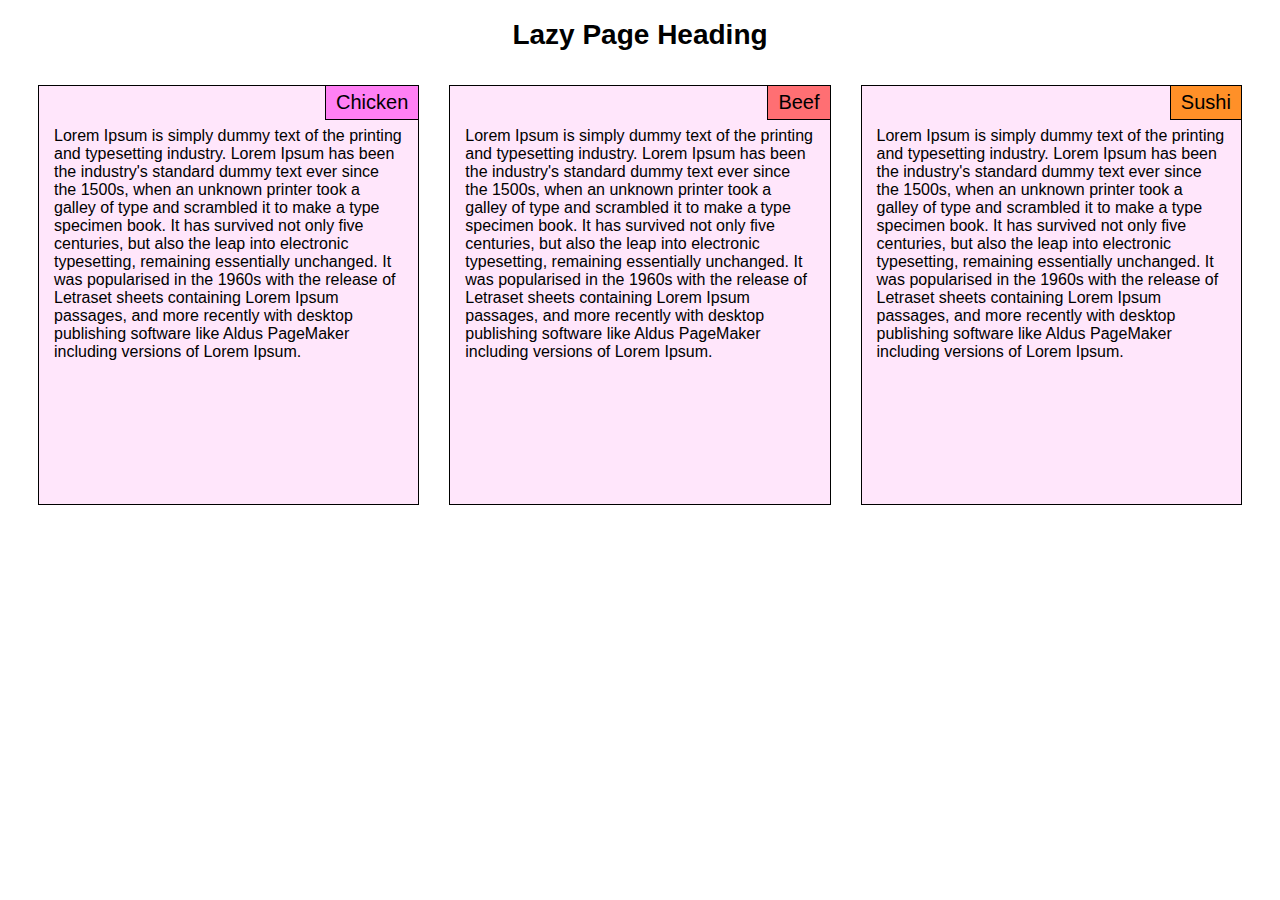
<file: module2_solution/index.html>
<!doctype html>
<html>
    <head>
        <meta charset="utf-8">
        <meta name="viewport" content="width=device-width, initial-scale=1">
        <title>Module 2</title>
        <link rel="stylesheet" href="css/stylesheet.css">
    </head>
    <body>
        <h1>Lazy Page Heading</h1>
        <div class="table_container">
            <div class="col-lg-4 col-md-6 col-sm-12">
                <div class="table_sections">
                    <div class="title_text" id="chicken_text">Chicken</div>
                    <div class="table_text">Lorem Ipsum is simply dummy text 
                        of the printing and typesetting industry. Lorem Ipsum 
                        has been the industry's standard dummy text ever since 
                        the 1500s, when an unknown printer took a galley of type 
                        and scrambled it to make a type specimen book. It has 
                        survived not only five centuries, but also the leap into 
                        electronic typesetting, remaining essentially unchanged. 
                        It was popularised in the 1960s with the release of 
                        Letraset sheets containing Lorem Ipsum passages, and more 
                        recently with desktop publishing software like Aldus 
                        PageMaker including versions of Lorem Ipsum.
                    </div>
                </div>
            </div>       
            <div class="col-lg-4 col-md-6 col-sm-12">
                <div class="table_sections">
                    <div class="title_text" id="beef_text">Beef</div>
                    <div class="table_text">Lorem Ipsum is simply dummy text 
                        of the printing and typesetting industry. Lorem Ipsum 
                        has been the industry's standard dummy text ever since 
                        the 1500s, when an unknown printer took a galley of type 
                        and scrambled it to make a type specimen book. It has 
                        survived not only five centuries, but also the leap into 
                        electronic typesetting, remaining essentially unchanged. 
                        It was popularised in the 1960s with the release of 
                        Letraset sheets containing Lorem Ipsum passages, and more 
                        recently with desktop publishing software like Aldus 
                        PageMaker including versions of Lorem Ipsum.
                    </div>
                </div>
            </div>        
            <div class="col-lg-4 col-md-12 col-sm-12">
                <div class="table_sections">
                    <div class="title_text" id="sushi_text">Sushi</div>
                    <div class="table_text">Lorem Ipsum is simply dummy text 
                        of the printing and typesetting industry. Lorem Ipsum 
                        has been the industry's standard dummy text ever since 
                        the 1500s, when an unknown printer took a galley of type 
                        and scrambled it to make a type specimen book. It has 
                        survived not only five centuries, but also the leap into 
                        electronic typesetting, remaining essentially unchanged. 
                        It was popularised in the 1960s with the release of 
                        Letraset sheets containing Lorem Ipsum passages, and more 
                        recently with desktop publishing software like Aldus 
                        PageMaker including versions of Lorem Ipsum.
                    </div>
                </div>
            </div>
        </div>
    </body>
</html>
</file>
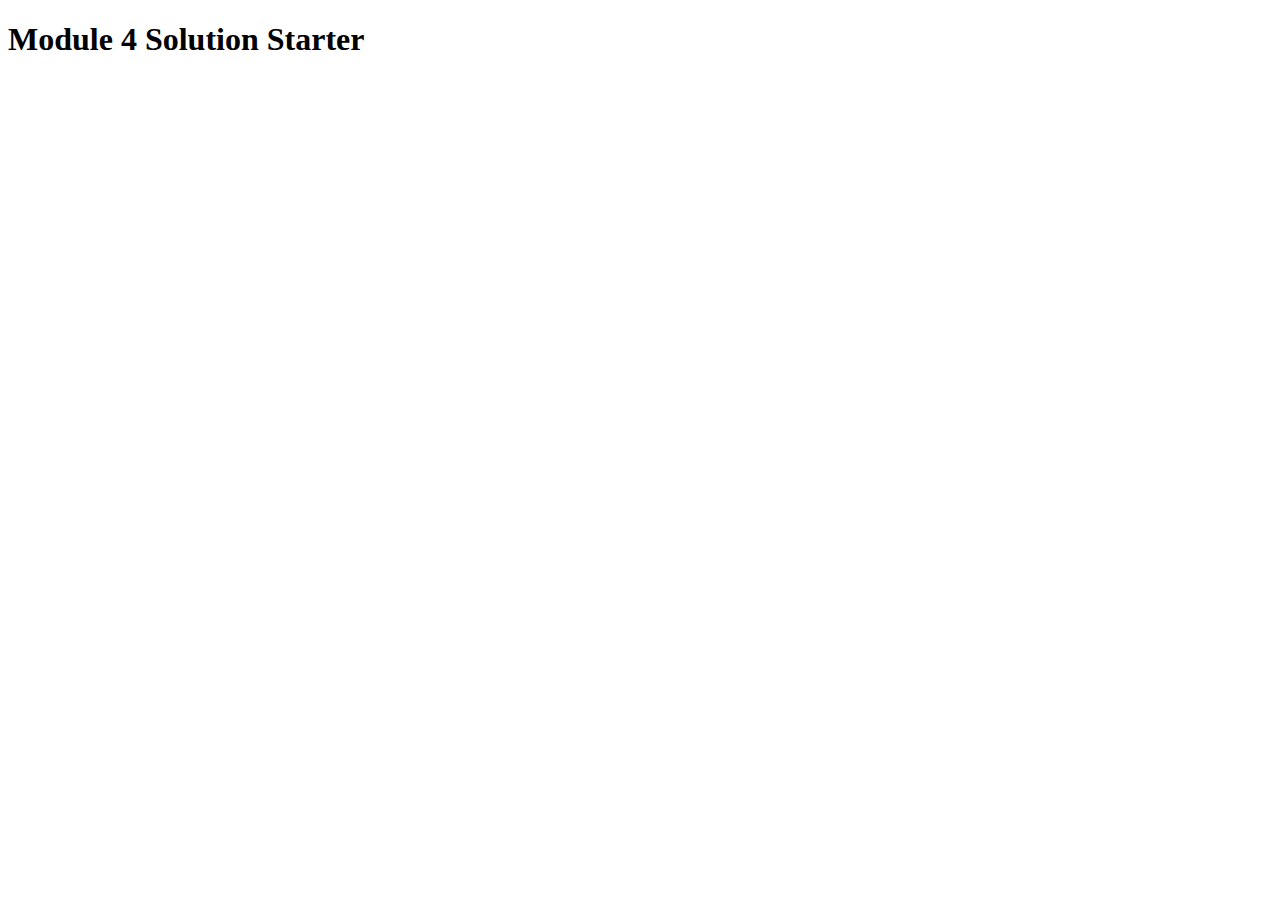
<file: module4_solution/index.html>
<!DOCTYPE html>
<html>
<head>
  <meta charset="utf-8">
  <title>Module 4 Solution Starter</title>
  <script>
    var names = []; // DO NOT REMOVE
  </script>
  <script src="SpeakHello.js"></script>
  <script src="SpeakGoodBye.js"></script>
  <script src="script.js"></script>
</head>
<body>
  <h1>Module 4 Solution Starter</h1>
</body>
</html>
</file>
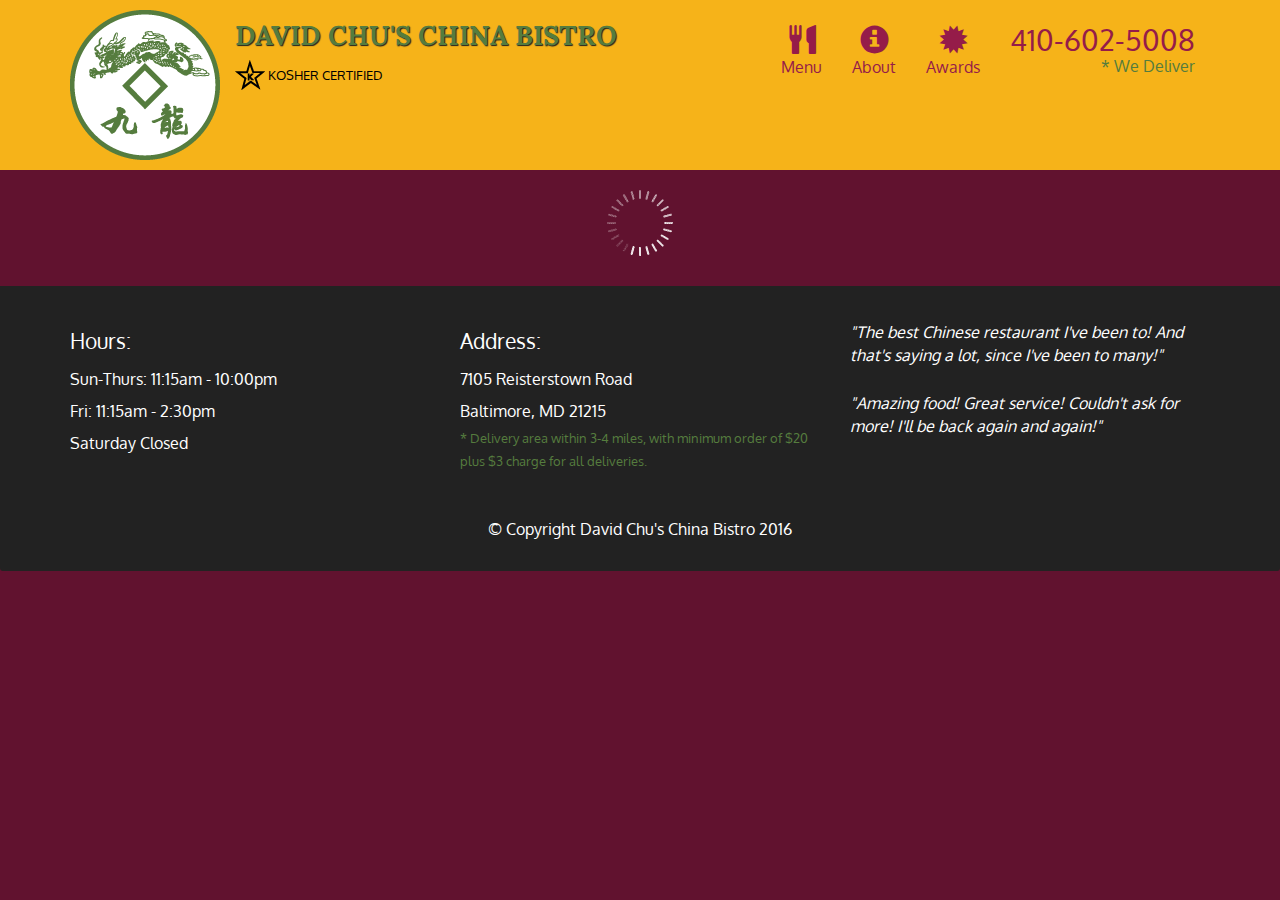
<file: module5_solution/index.html>
<!doctype html>
<html lang="en">
  <head>
    <meta charset="utf-8">
    <meta http-equiv="X-UA-Compatible" content="IE=edge">
    <meta name="viewport" content="width=device-width, initial-scale=1">
    <title>David Chu's China Bistro</title>
    <link rel="stylesheet" href="css/bootstrap.min.css">
    <link rel="stylesheet" href="css/styles.css">
    <link href='https://fonts.googleapis.com/css?family=Oxygen:400,300,700' rel='stylesheet' type='text/css'>
    <link href='https://fonts.googleapis.com/css?family=Lora' rel='stylesheet' type='text/css'>
  </head>
<body>
  <header>
    <nav id="header-nav" class="navbar navbar-default">
      <div class="container">
        <div class="navbar-header">
          <a href="index.html" class="pull-left visible-md visible-lg">
            <div id="logo-img" alt="Logo image"></div>
          </a>

          <div class="navbar-brand">
            <a href="index.html"><h1>David Chu's China Bistro</h1></a>
            <p>
              <img src="images/star-k-logo.png" alt="Kosher certification">
              <span>Kosher Certified</span>
            </p>
          </div>

          <button id="navbarToggle" type="button" class="navbar-toggle collapsed" data-toggle="collapse" data-target="#collapsable-nav" aria-expanded="false">
            <span class="sr-only">Toggle navigation</span>
            <span class="icon-bar"></span>
            <span class="icon-bar"></span>
            <span class="icon-bar"></span>
          </button>
        </div>
        
        <div id="collapsable-nav" class="collapse navbar-collapse">
           <ul id="nav-list" class="nav navbar-nav navbar-right">
            <li id="navHomeButton" class="visible-xs active">
              <a href="index.html">
                <span class="glyphicon glyphicon-home"></span> Home</a>
            </li>
            <li id="navMenuButton">
              <a href="#" onclick="$dc.loadMenuCategories();">
                <span class="glyphicon glyphicon-cutlery"></span><br class="hidden-xs"> Menu</a>
            </li>
            <li>
              <a href="#">
                <span class="glyphicon glyphicon-info-sign"></span><br class="hidden-xs"> About</a>
            </li>
            <li>
              <a href="#">
                <span class="glyphicon glyphicon-certificate"></span><br class="hidden-xs"> Awards</a>
            </li>
            <li id="phone" class="hidden-xs">
              <a href="tel:410-602-5008">
                <span>410-602-5008</span></a><div>* We Deliver</div>
            </li>
          </ul><!-- #nav-list -->
        </div><!-- .collapse .navbar-collapse -->
      </div><!-- .container -->
    </nav><!-- #header-nav -->
  </header>

  <div id="call-btn" class="visible-xs">
    <a class="btn" href="tel:410-602-5008">
    <span class="glyphicon glyphicon-earphone"></span>
    410-602-5008
    </a>
  </div>
  <div id="xs-deliver" class="text-center visible-xs">* We Deliver</div>

  <div id="main-content" class="container"></div>

  <footer class="panel-footer">
    <div class="container">
      <div class="row">
        <section id="hours" class="col-sm-4">
          <span>Hours:</span><br>
          Sun-Thurs: 11:15am - 10:00pm<br>
          Fri: 11:15am - 2:30pm<br>
          Saturday Closed
          <hr class="visible-xs">
        </section>
        <section id="address" class="col-sm-4">
          <span>Address:</span><br>
          7105 Reisterstown Road<br>
          Baltimore, MD 21215
          <p>* Delivery area within 3-4 miles, with minimum order of $20 plus $3 charge for all deliveries.</p>
          <hr class="visible-xs">
        </section>
        <section id="testimonials" class="col-sm-4">
          <p>"The best Chinese restaurant I've been to! And that's saying a lot, since I've been to many!"</p>
          <p>"Amazing food! Great service! Couldn't ask for more! I'll be back again and again!"</p>
        </section>
      </div>
      <div class="text-center">&copy; Copyright David Chu's China Bistro 2016</div>
    </div>
  </footer>

  <!-- jQuery (Bootstrap JS plugins depend on it) -->
  <script src="js/jquery-2.1.4.min.js"></script>
  <script src="js/bootstrap.min.js"></script>
  <script src="js/ajax-utils.js"></script>
  <script src="js/script.js"></script>
</body>
</html>
</file>
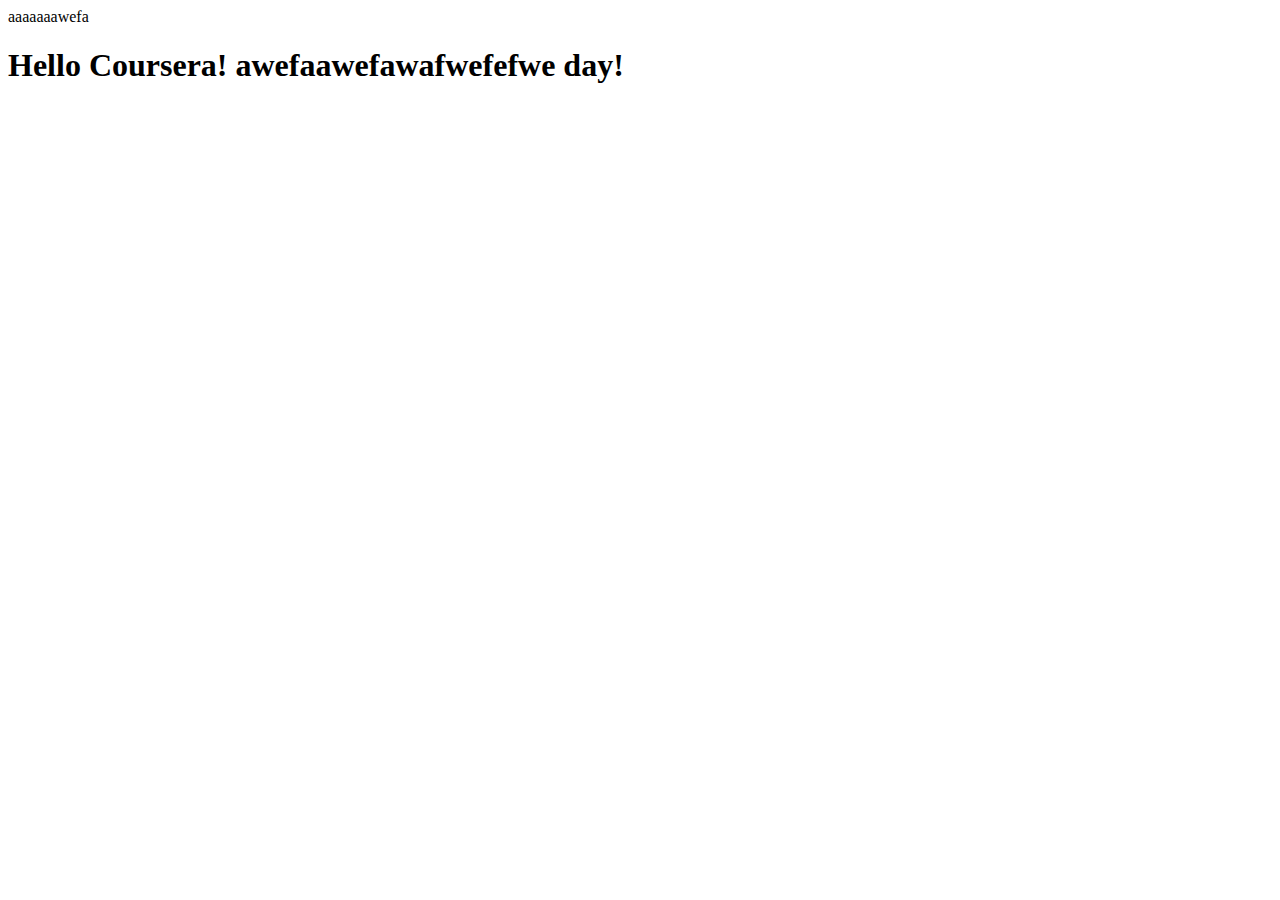
<file: site/index.html>
<!DOCTYPE html>
<html>
    <head>
        <title>Hello Coursera!</title>
    </head>
    <body>
        <div>aaaaaaawefa</div>
        <h1>Hello Coursera! awefaawefawafwefefwe day!</h1>
    </body>
</html>
</file>
<file: module2_solution/css/stylesheet.css>
* {
    box-sizing: border-box;
    font-family: Arial, Helvetica, sans-serif;
}

/** Automatic resizing **/
@media (min-width: 992px) {
    .col-lg-4 {
        float: left;
    }
    .col-lg-4 {
        width: 33.33%;
    }
}
@media (min-width: 768px) and (max-width: 991px) {
    .col-md-6, .col-md-12 {
        float: left;
    }
    .col-md-6 {
        width: 50%;
    }
    .col-md-12 {
        width: 100%;
    }
}
@media (max-width: 767px) {
    .col-sm-12 {
      float: left;
    }
    .col-sm-12 {
      width: 100%;
    }
}

h1{
    text-align: center;
    font-size: 1.75em;
}

.table_container{
    margin: 0px 15px;
}

.table_sections{
    overflow: hidden;
    height: 420px;
    border: 1px solid black;
    background-color: #ffe6fb;
    margin: 15px;
}

.title_text{
    border: 1px solid black;
    background-color: #ffff00;
    float: right;
    margin-right: -1px;
    margin-top: -1px;
    padding: 5px 10px;
    font-size: 1.25em;
}

.table_text{
    clear: right;
    padding: 7px 15px 15px 15px;
}

#chicken_text{
    background-color: #ff80f4;
}
#beef_text{
    background-color: #ff5151cb;
}
#sushi_text{
    background-color: #ff9028;
}
</file>
<file: module5_solution/css/styles.css>
body {
  font-size: 16px;
  color: #fff;
  background-color: #61122f;
  font-family: 'Oxygen', sans-serif;
}

/** HEADER **/
#header-nav {
  background-color: #f6b319;
  border-radius: 0;
  border: 0;
}

#logo-img {
  background: url('../images/restaurant-logo_large.png') no-repeat;
  width: 150px;
  height: 150px;
  margin: 10px 15px 10px 0;
}

.navbar-brand {
  padding-top: 25px;
}
.navbar-brand h1 { /* Restaurant name */
  font-family: 'Lora', serif;
  color: #557c3e;
  font-size: 1.5em;
  text-transform: uppercase;
  font-weight: bold;
  text-shadow: 1px 1px 1px #222;
  margin-top: 0;
  margin-bottom: 0;
  line-height: .75;
}
.navbar-brand a:hover, .navbar-brand a:focus {
  text-decoration: none;
}
.navbar-brand p { /* Kosher cert */
  color: #000;
  text-transform: uppercase;
  font-size: .7em;
  margin-top: 15px;
}
.navbar-brand p span { /* Star-K */
  vertical-align: middle;
}

#nav-list {
  margin-top: 10px;
}
#nav-list a {
  color: #951C49;
  text-align: center;
}
#nav-list a:hover {
  background: #E7E7E7;
}
#nav-list a span {
  font-size: 1.8em;
}

#phone {
  margin-top: 5px;
}
#phone a { /* Phone number */
  text-align: right;
  padding-bottom: 0;
}
#phone div { /* We Deliver */
  color: #557c3e;
  text-align: right;
  padding-right: 15px;
}

.navbar-header button.navbar-toggle, .navbar-header .icon-bar {
  border: 1px solid #61122f;
}
.navbar-header button.navbar-toggle {
  clear: both;
  margin-top: -30px;
}
/* END HEADER */

/* FOOTER */
.panel-footer {
  margin-top: 30px;
  padding-top: 35px;
  padding-bottom: 30px;
  background-color: #222;
  border-top: 0;
}
.panel-footer div.row {
  margin-bottom: 35px;
}
#hours, #address {
  line-height: 2;
}
#hours > span, #address > span {
  font-size: 1.3em;
}
#address p {
  color: #557c3e;
  font-size: .8em;
  line-height: 1.8;
}
#testimonials {
  font-style: italic;
}
#testimonials p:nth-child(2) {
  margin-top: 25px;
}
/* END FOOTER */



/* HOME PAGE */
.container .jumbotron {
  box-shadow: 0 0 50px #3F0C1F;
  border: 2px solid #3F0C1F;
}

#menu-tile, #specials-tile, #map-tile {
  height: 250px;
  width: 100%;
  margin-bottom: 15px;
  position: relative;
  border: 2px solid #3F0C1F;
  overflow: hidden;
}
#menu-tile:hover, #specials-tile:hover, #map-tile:hover {
  box-shadow: 0 1px 5px 1px #cccccc;
}
#menu-tile {
  background: url('../images/menu-tile.jpg') no-repeat;
  background-position: center;
}
#specials-tile {
  background: url('../images/specials-tile.jpg') no-repeat;
  background-position: center;
}
#menu-tile span, #specials-tile span, #map-tile span {
  position: absolute;
  bottom: 0;
  right: 0;
  width: 100%;
  text-align: center;
  font-size: 1.6em;
  text-transform: uppercase;
  background-color: #000;
  color: #fff;
  opacity: .8;
}
/* END HOME PAGE */

/* MENU CATEGORIES PAGE */
.category-tile { 
  position: relative;
  border: 2px solid #3F0C1F;
  overflow: hidden;
  width: 200px;
  height: 200px;
  margin: 0 auto 15px;
}
.category-tile span {
  position: absolute;
  bottom: 0;
  right: 0;
  width: 100%;
  text-align: center;
  font-size: 1.2em;
  text-transform: uppercase;
  background-color: #000;
  color: #fff;
  opacity: .8;
}
.category-tile:hover {
  box-shadow: 0 1px 5px 1px #cccccc;
}

#menu-categories-title + div {
  margin-bottom: 50px;
}
/* END MENU CATEGORIES PAGE */

/* SINGLE CATEGORY PAGE */
.menu-item-tile {
  margin-bottom: 25px;
}
.menu-item-tile hr {
  width: 80%;
}
.menu-item-tile .menu-item-price {
  font-size: 1.1em;
  text-align: right;
  margin-top: -15px;
  margin-right: -15px;
}
.menu-item-tile .menu-item-price span {
  font-size: .6em;
}
.menu-item-photo {
  position: relative;
  border: 2px solid #3F0C1F; 
  overflow: hidden;
  padding: 0;
  margin-right: -15px;
  margin-left: auto;
  margin-bottom: 20px;
  max-width: 250px;
}
.menu-item-photo div {
  position: absolute;
  bottom: 0;
  right: 0;
  width: 80px;
  background-color: #557c3e;
  text-align: center;
}
.menu-item-description {
  padding-right: 30px;
}
h3.menu-item-title {
  margin: 0 0 10px;
}
.menu-item-details {
  font-size: .9em;
  font-style: italic;
}
/* END SINGLE CATEGORY PAGE */


/********** Large devices only **********/
@media (min-width: 1200px) {
  .container .jumbotron {
    background: url('../images/jumbotron_1200.jpg') no-repeat;
    height: 675px;
  }
}

/********** Medium devices only **********/
@media (min-width: 992px) and (max-width: 1199px) {
  /* Header */
  #logo-img {
    background: url('../images/restaurant-logo_medium.png') no-repeat;
    width: 100px;
    height: 100px;
    margin: 5px 5px 5px 0;
  }
  /* End Header */

  /* Home Page */
  .container .jumbotron {
    background: url('../images/jumbotron_992.jpg') no-repeat;
    height: 558px;
  }
  /* End Home Page */
}

/********** Small devices only **********/
@media (min-width: 768px) and (max-width: 991px) {
  /* Home Page */
  .container .jumbotron {
    background: url('../images/jumbotron_768.jpg') no-repeat;
    height: 432px;
  }
  /* End Home Page */
}

/********** Extra small devices only **********/
@media (max-width: 767px) {
  /* Header */
  .navbar-brand {
    padding-top: 10px;
    height: 80px;
  }
  .navbar-brand h1 { /* Restaurant name */
    padding-top: 10px;
    font-size: 5vw; /* 1vw = 1% of viewport width */
  }
  .navbar-brand p { /* Kosher cert */
    font-size: .6em;
    margin-top: 12px;
  }
  .navbar-brand p img { /* Star-K */
    height: 20px;
  }

  #collapsable-nav a { /* Collapsed nav menu text */
    font-size: 1.2em;
  }
  #collapsable-nav a span { /* Collapsed nav menu glyph */
    font-size: 1em;
    margin-right: 5px;
  }

  #call-btn > a {
    font-size: 1.5em;
    display: block;
    margin: 0 20px;
    padding: 10px;
    border: 2px solid #fff;
    background-color: #f6b319;
    color: #951c49;
  }
  #xs-deliver {
    margin-top: 5px;
    font-size: .7em;
    letter-spacing: .1em;
    text-transform: uppercase;
  }
  /* End Header */

  /* Footer */
  .panel-footer section {
    margin-bottom: 30px;
    text-align: center;
  }
  .panel-footer section:nth-child(3) {
    margin-bottom: 0; /* margin already exists on the whole row */
  }
  .panel-footer section hr {
    width: 50%;
  }
  /* End Footer */

  /* Home Page */
  .container .jumbotron {
    margin-top: 30px;
    padding: 0;
  }
  #menu-tile, #specials-tile {
    width: 360px;
    margin: 0 auto 15px;
  }

  .menu-item-photo {
    margin-right: auto;
  }
  .menu-item-tile .menu-item-price {
    text-align: center;
  }
  .menu-item-description {
    text-align: center;;
  }
}


/********** Super extra small devices Only :-) (e.g., iPhone 4) **********/
@media (max-width: 479px) {
  /* Header */
  .navbar-brand h1 { /* Restaurant name */
    padding-top: 5px;
    font-size: 6vw;
  }
  /* End Header */
  
  /* Home page */
  #menu-tile, #specials-tile {
    width: 280px;
    margin: 0 auto 15px;
  }

  .col-xxs-12 {
    position: relative;
    min-height: 1px;
    padding-right: 15px;
    padding-left: 15px;
    float: left;
    width: 100%;
  }
}
</file>
